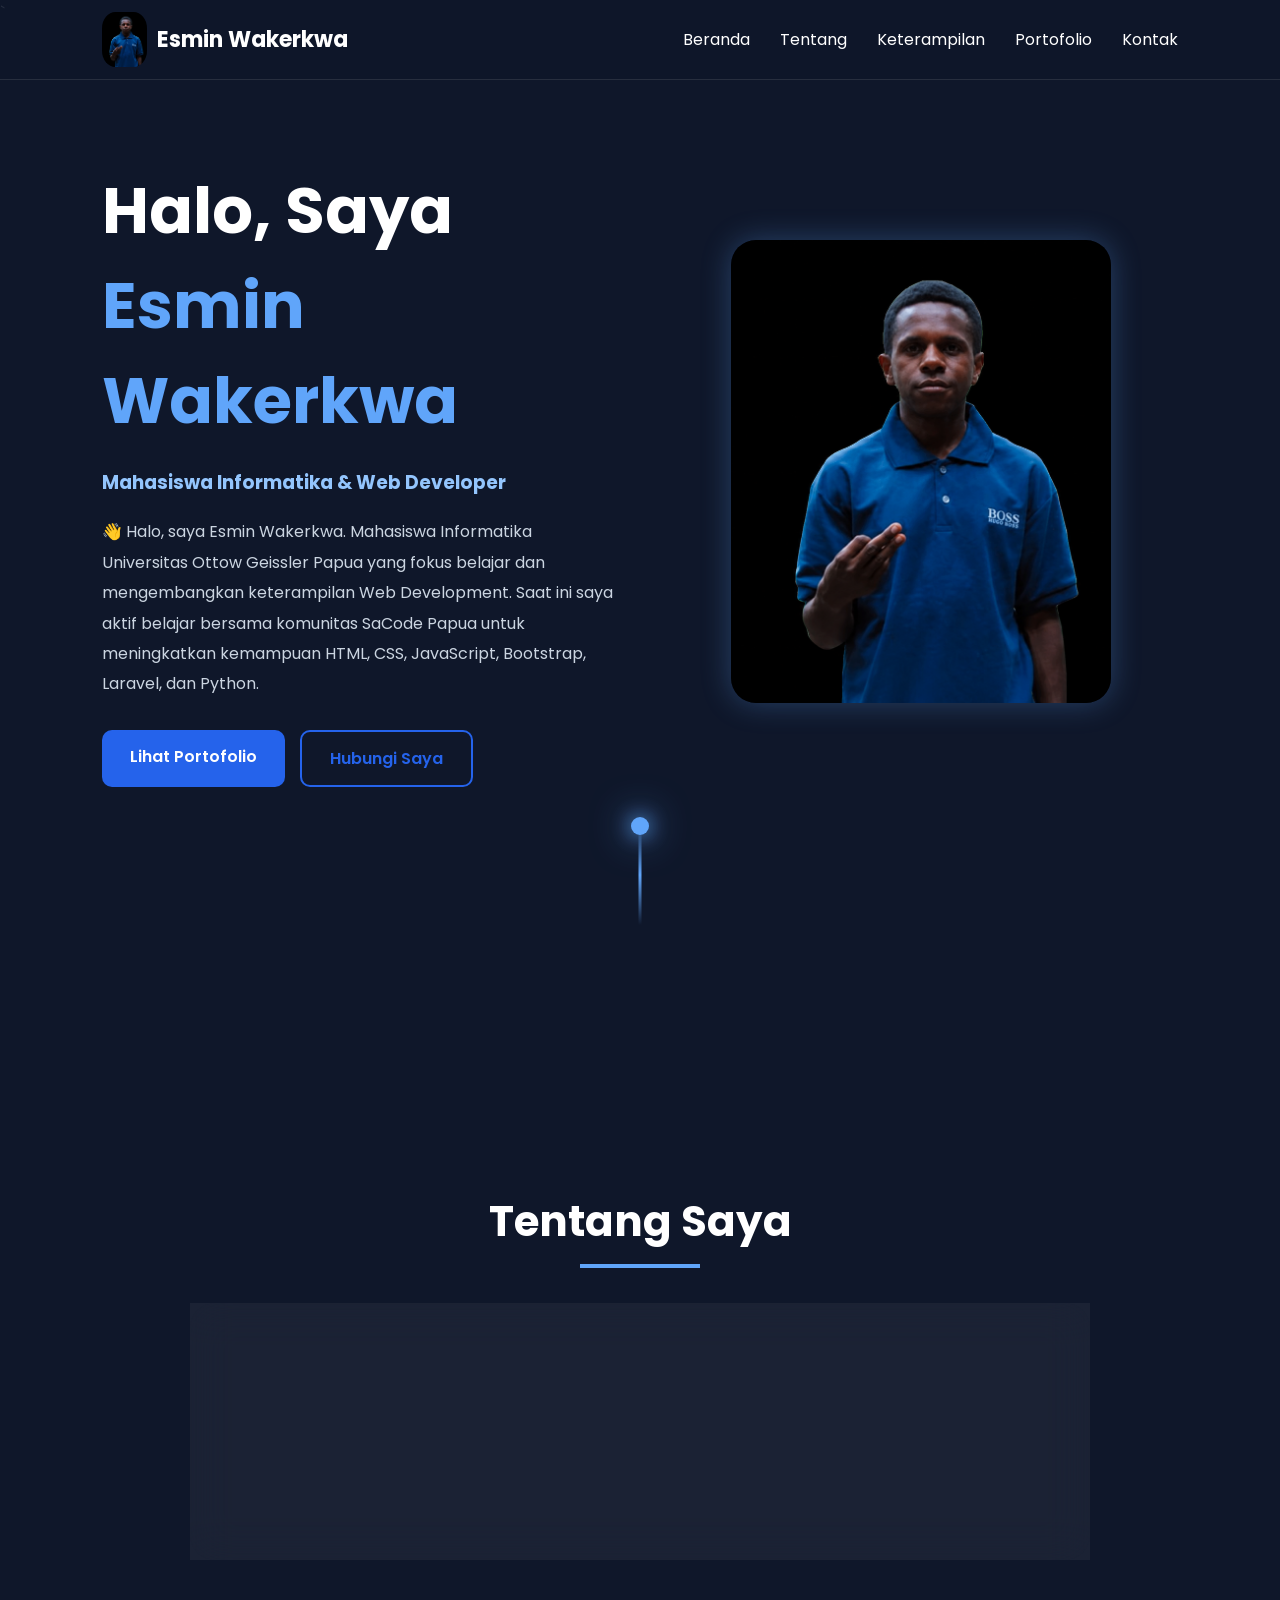
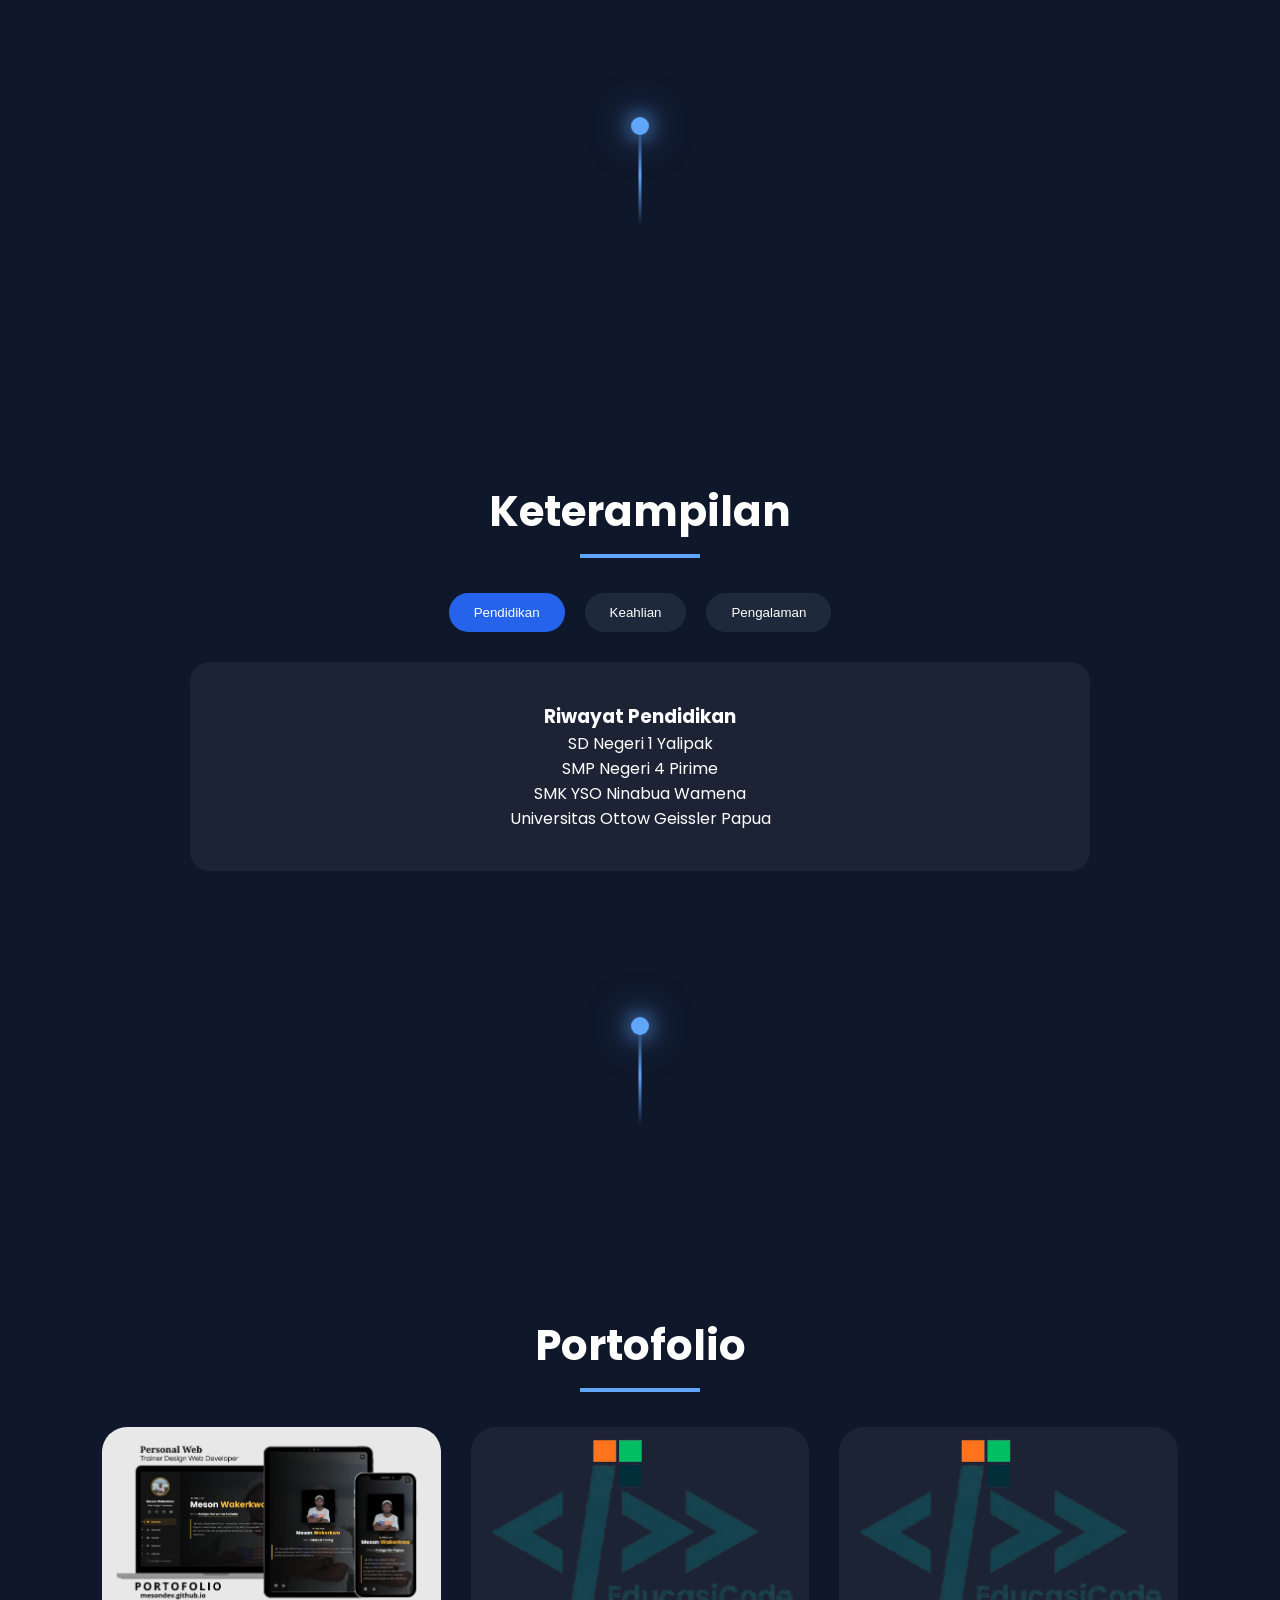
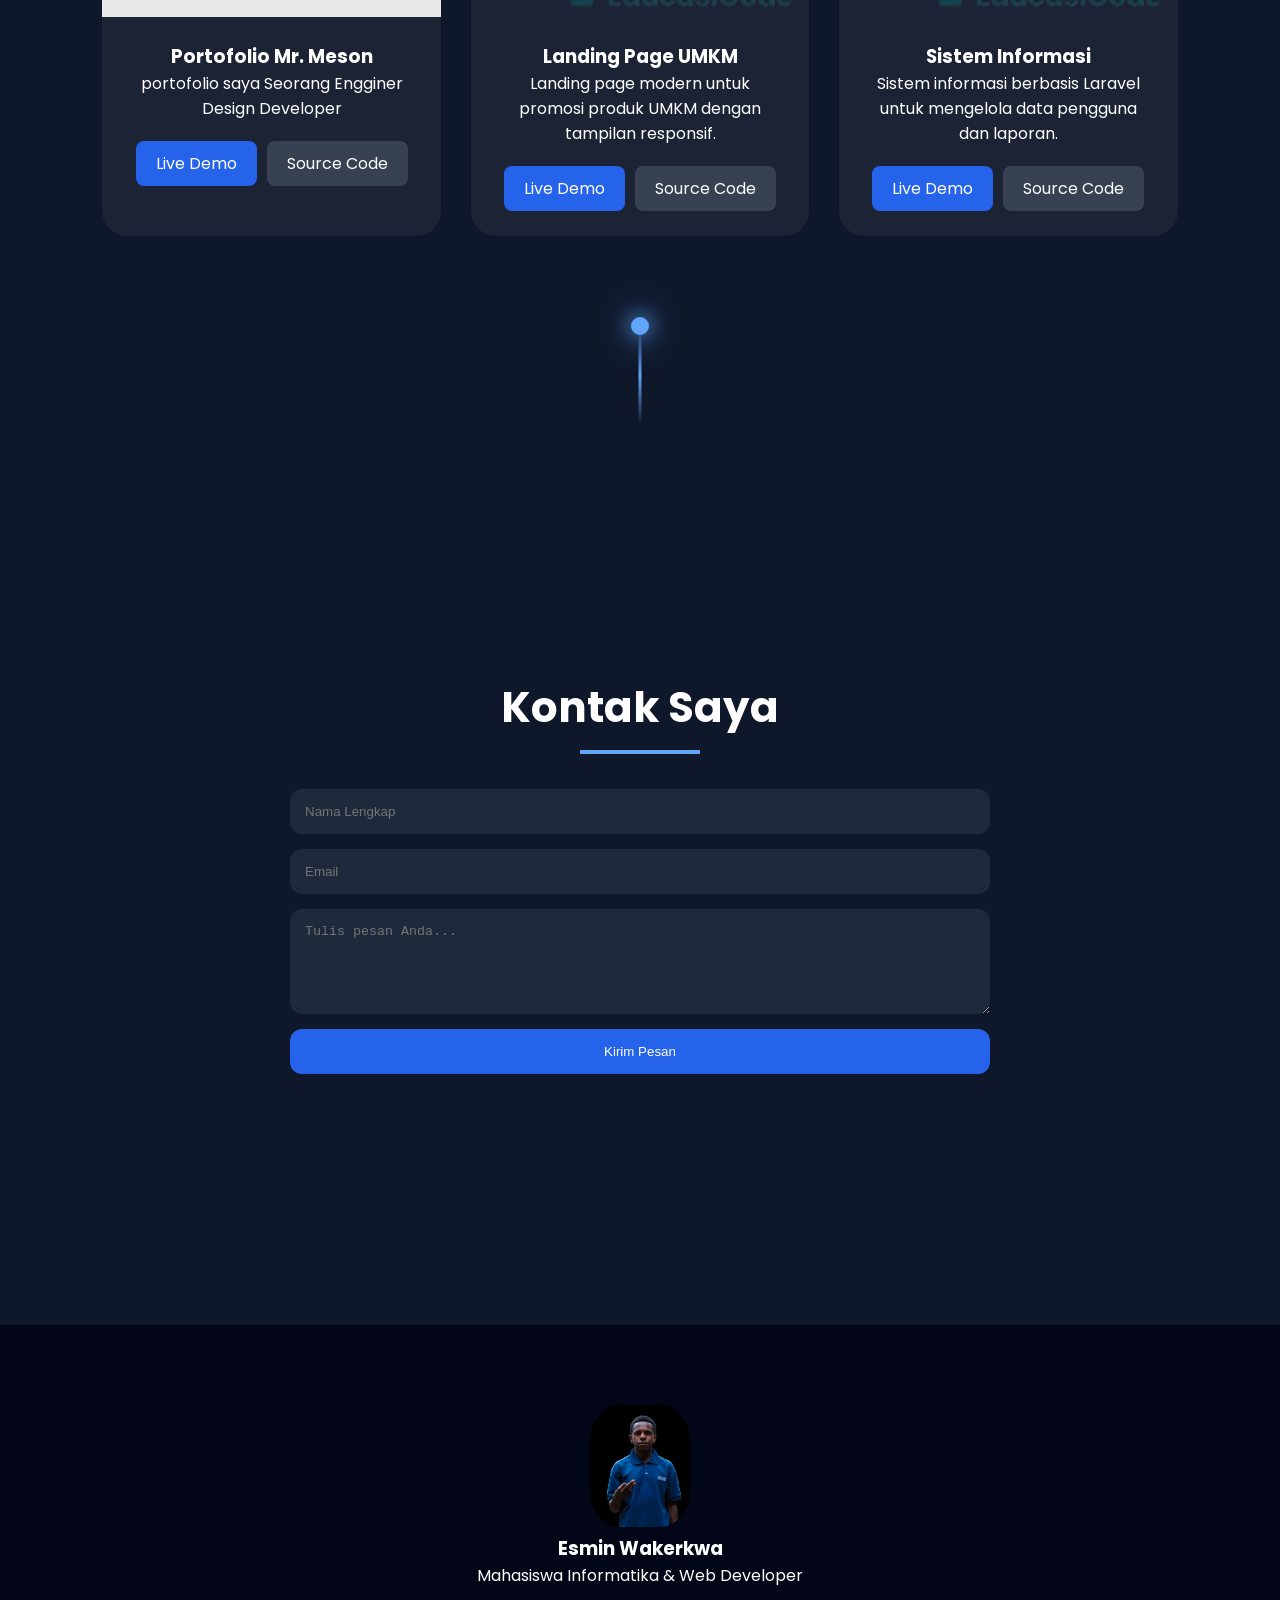
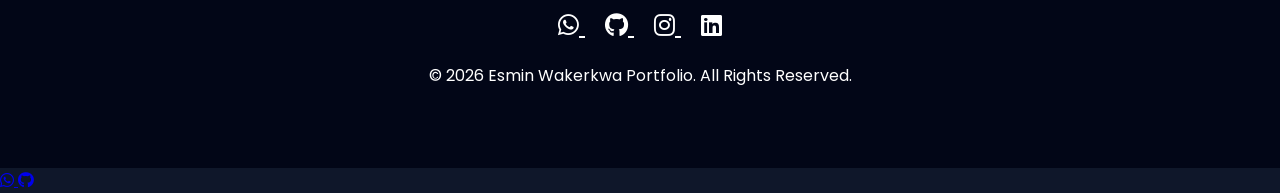
<file: index.html>
<!DOCTYPE html>
<html lang="id">
<head>
<meta charset="UTF-8">
<meta name="viewport" content="width=device-width, initial-scale=1.0">

<title>Esmin Wakerkwa | Portfolio</title>
`
<link rel="preconnect" href="https://fonts.googleapis.com">
<link href="https://fonts.googleapis.com/css2?family=Poppins:wght@300;400;500;600;700&display=swap" rel="stylesheet">

<link rel="stylesheet"
href="https://cdnjs.cloudflare.com/ajax/libs/font-awesome/6.5.1/css/all.min.css">

<link rel="stylesheet" href="./static/css/style.css">
</head>

<body>

<!-- ================= NAVBAR ================= -->
<nav>
    <div class="logo">
        <img src="./static/image/esmin.png" alt="Logo" class="esmin-logo">
        <span>Esmin Wakerkwa</span>
    </div>

    <button class="menu-btn" aria-label="Toggle menu">
        <i class="fas fa-bars"></i>
    </button>

    <ul class="nav-menu">
        <li><a href="#beranda">Beranda</a></li>
        <li><a href="#tentang">Tentang</a></li>
        <li><a href="#keterampilan">Keterampilan</a></li>
        <li><a href="#portofolio">Portofolio</a></li>
        <li><a href="#kontak">Kontak</a></li>
    </ul>
</nav>

<!-- ================= HERO ================= -->
<section id="beranda" class="hero">

    <div class="hero-content">

        <div class="hero-text">

            <h1>
                Halo, Saya <br>
                <span>Esmin Wakerkwa</span>
            </h1>

            <h3>Mahasiswa Informatika & Web Developer</h3>

            <p>
                👋 Halo, saya Esmin Wakerkwa. Mahasiswa Informatika
                Universitas Ottow Geissler Papua yang fokus belajar
                dan mengembangkan keterampilan Web Development.

                Saat ini saya aktif belajar bersama komunitas
                SaCode Papua untuk meningkatkan kemampuan
                HTML, CSS, JavaScript, Bootstrap, Laravel,
                dan Python.
            </p>

            <div class="hero-btn">
                <a href="#portofolio" class="btn">
                    Lihat Portofolio
                </a>

                <a href="#kontak" class="btn-outline">
                    Hubungi Saya
                </a>
            </div>

        </div>

        <div class="hero-image">
            <img src="./static/image/esmin.png" alt="Esmin Wakerkwa" class="esmin-logo">
        </div>

    </div>

</section>

<!-- ================= TENTANG ================= -->
<section id="tentang">

    <h2 class="title">Tentang Saya</h2>

    <div class="about">

        <h3>Saya Belajar Coding di Komunitas SaCode Papua</h3>

        <p>
            Sejak tahun 2024 saya aktif mempelajari dunia pemrograman,
            khususnya Web Development.

            Saya memiliki minat dalam pengembangan website modern
            menggunakan HTML, CSS, JavaScript, Bootstrap,
            Laravel, dan Python.

            Komunitas SaCode Papua menjadi tempat saya belajar,
            bertumbuh, dan berkolaborasi bersama programmer muda Papua.
        </p>

    </div>

</section>

<!-- ================= KETERAMPILAN ================= -->
<section id="keterampilan">

    <h2 class="title">Keterampilan</h2>

    <div class="tab-menu">

        <button class="tab-btn active"
            onclick="showTab('pendidikan',this)">
            Pendidikan
        </button>

        <button class="tab-btn"
            onclick="showTab('keahlian',this)">
            Keahlian
        </button>

        <button class="tab-btn"
            onclick="showTab('pengalaman',this)">
            Pengalaman
        </button>

    </div>

    <div class="tab-container">

        <!-- Pendidikan -->
        <div id="pendidikan" class="tab-content active">

            <h3>Riwayat Pendidikan</h3>

            <p>SD Negeri 1 Yalipak</p>
            <p>SMP Negeri 4 Pirime</p>
            <p>SMK YSO Ninabua Wamena</p>
            <p>Universitas Ottow Geissler Papua</p>

        </div>

        <!-- Keahlian -->
        <div id="keahlian" class="tab-content">

            <h4>HTML 90%</h4>
            <div class="progress">
                <div class="bar html"></div>
            </div>

            <h4>CSS 90%</h4>
            <div class="progress">
                <div class="bar css"></div>
            </div>

            <h4>JavaScript 65%</h4>
            <div class="progress">
                <div class="bar js"></div>
            </div>

            <h4>Bootstrap 85%</h4>
            <div class="progress">
                <div class="bar bootstrap"></div>
            </div>

            <h4>Laravel 90%</h4>
            <div class="progress">
                <div class="bar laravel"></div>
            </div>

            <h4>Python 30%</h4>
            <div class="progress">
                <div class="bar python"></div>
            </div>

        </div>

        <!-- Pengalaman -->
        <div id="pengalaman" class="tab-content">

            <ul>
                <li>Membangun Website Sekolah</li>
                <li>Membuat Landing Page UMKM</li>
                <li>Membuat Sistem Informasi Berbasis Laravel</li>
                <li>Belajar Web Development Secara Mandiri</li>
            </ul>

        </div>

    </div>

</section>

<!-- ================= PORTOFOLIO ================= -->
<section id="portofolio">

    <h2 class="title">Portofolio</h2>

    <div class="portfolio-grid">

        <!-- Project 1 -->
        <div class="card">

            <img src="./static/image/porfolio.jpeg"
                alt="Portofolio Mr. Meson">

            <div class="card-body">

                <h3>Portofolio Mr. Meson</h3>

                <p>
                    portofolio  saya Seorang Engginer Design Developer 
                    <!-- ingin Membagikan Pengalaman dan Keterampilan yang saya miliki  -->
                    <!-- dalam dunia Web Development, dengan harapan dapat memberikan inspirasi dan informasi bagi mereka yang tertarik untuk belajar coding. -->
                </p>

                <div class="project-links">

                    <a href="https://mesondev.github.io/messondev.github.io/"
                        target="_blank"
                        class="demo-btn">
                        Live Demo
                    </a>

                    <a href="https://github.com/mesondev"
                        target="_blank"
                        class="code-btn">
                        Source Code
                    </a>

                </div>

            </div>

        </div>

        <!-- Project 2 -->
        <div class="card">

            <img src="./static/image/edukasicode.png"
                alt="Landing Page">

            <div class="card-body">

                <h3>Landing Page UMKM</h3>

                <p>
                    Landing page modern untuk promosi
                    produk UMKM dengan tampilan responsif.
                </p>

                <div class="project-links">

                    <a href="#"
                        target="_blank"
                        class="demo-btn">
                        Live Demo
                    </a>

                    <a href="#"
                        target="_blank"
                        class="code-btn">
                        Source Code
                    </a>

                </div>

            </div>

        </div>

        <!-- Project 3 -->
        <div class="card">

            <img src="./static/image/edukasicode.png"
                alt="Sistem Informasi">

            <div class="card-body">

                <h3>Sistem Informasi</h3>

                <p>
                    Sistem informasi berbasis Laravel
                    untuk mengelola data pengguna
                    dan laporan.
                </p>

                <div class="project-links">

                    <a href="#"
                        target="_blank"
                        class="demo-btn">
                        Live Demo
                    </a>

                    <a href="#"
                        target="_blank"
                        class="code-btn">
                        Source Code
                    </a>

                </div>

            </div>

        </div>

    </div>

</section>

<!-- ================= KONTAK ================= -->
<section id="kontak">

    <h2 class="title">Kontak Saya</h2>

    <form class="contact-form">

        <input type="text"
            placeholder="Nama Lengkap"
            required>

        <input type="email"
            placeholder="Email"
            required>

        <textarea rows="5"
            placeholder="Tulis pesan Anda..."
            required></textarea>

        <button type="submit">
            Kirim Pesan
        </button>

    </form>

</section>

<!-- ================= FOOTER ================= -->
<footer>

    <div class="footer-logo">
        <img src="./static/image/esmin.png" class="esmin-logo">
    </div>

    <h3>Esmin Wakerkwa</h3>

    <p>
        Mahasiswa Informatika & Web Developer
    </p>

    <div class="footer-social">

        <a href="https://wa.me/628134893823">
            <i class="fab fa-whatsapp"></i>
        </a>

        <a href="https://github.com/mesondev">
            <i class="fab fa-github"></i>
        </a>

        <a href="https://www.instagram.com/mel161899?igsh=NWk4MHZ1YnoyMzBu">
            <i class="fab fa-instagram"></i>
        </a>

        <a href="https://www.linkedin.com/in/meson-wakerkwa-a005b4243?">
            <i class="fab fa-linkedin"></i>
        </a>

    </div>

    <p>
        © 2026 Esmin Wakerkwa Portfolio.
        All Rights Reserved.
    </p>

</footer>

<!-- Floating Button -->
<div class="floating">

    <a href="#" class="wa">
        <i class="fab fa-whatsapp"></i>
    </a>

    <a href="#" class="git">
        <i class="fab fa-github"></i>
    </a>

</div>

<script src="./static/js/javascript.js"></script>

</body>
</html>
</file>
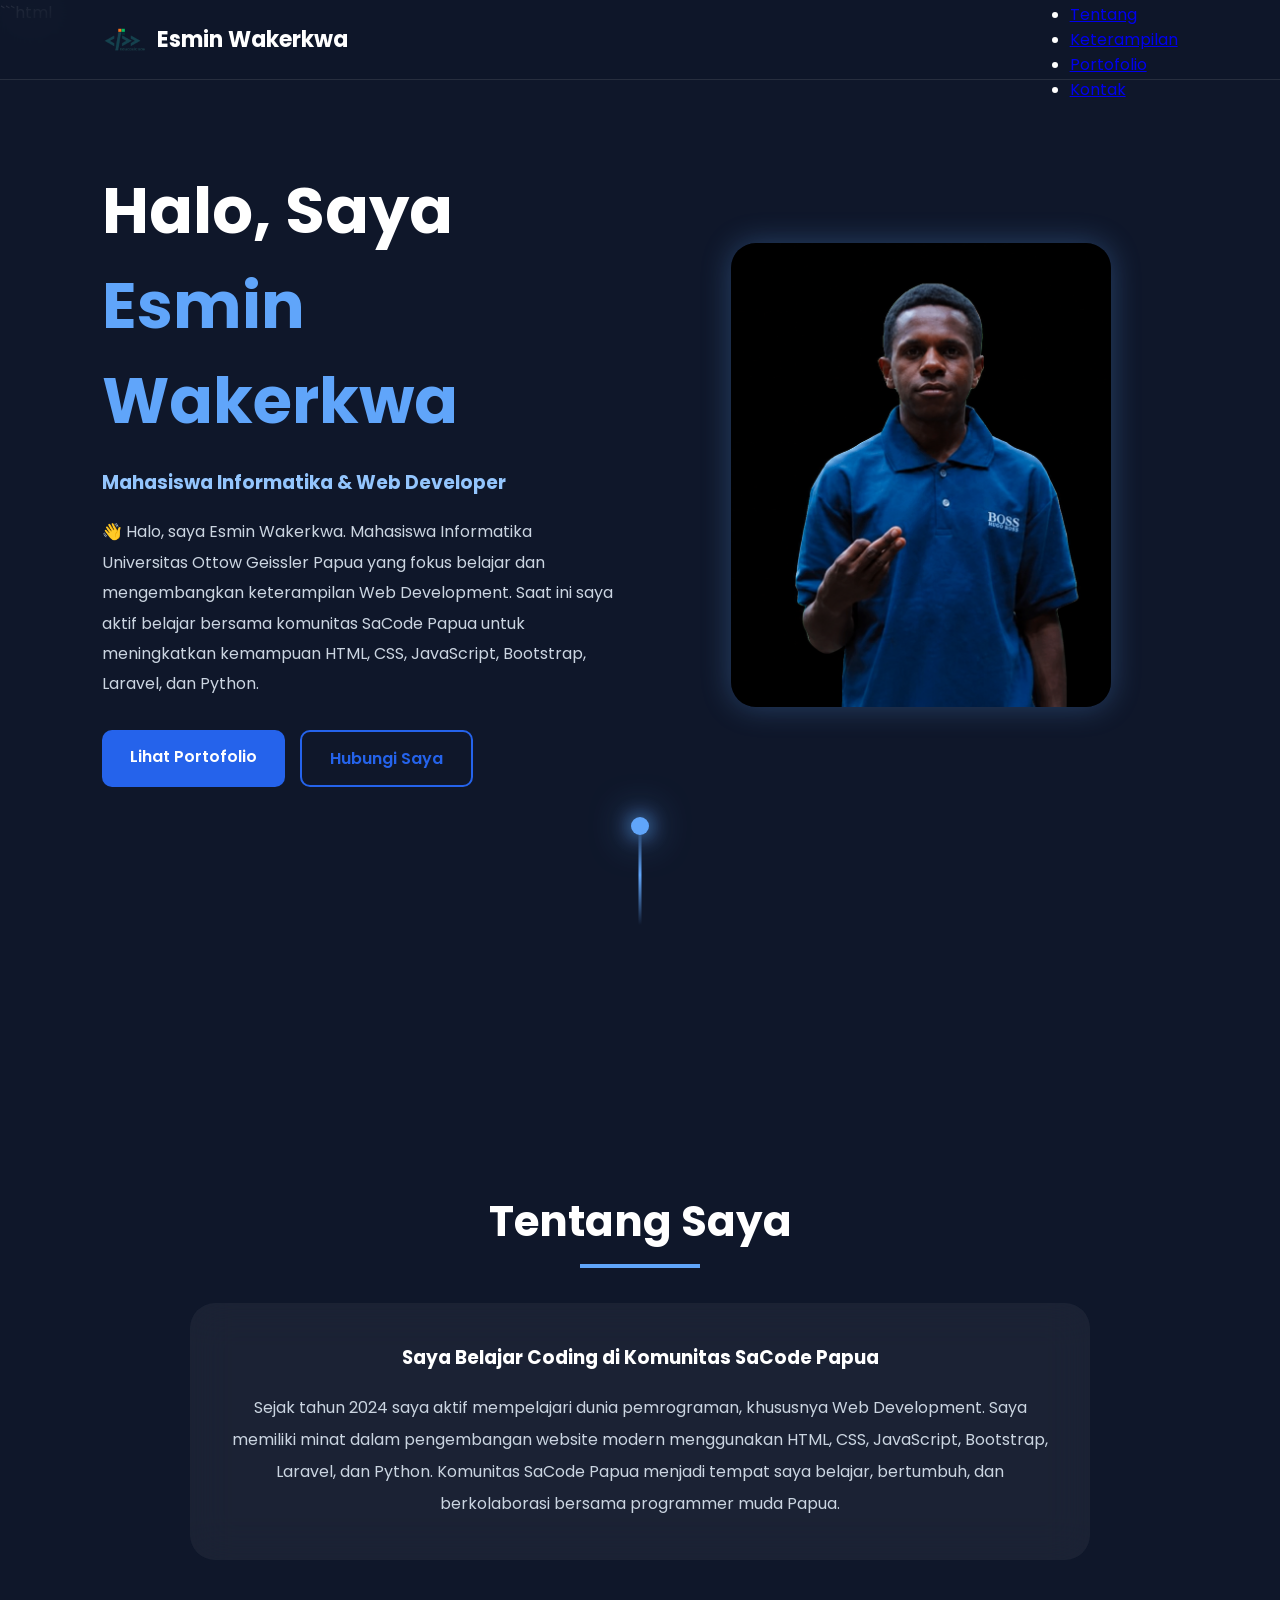
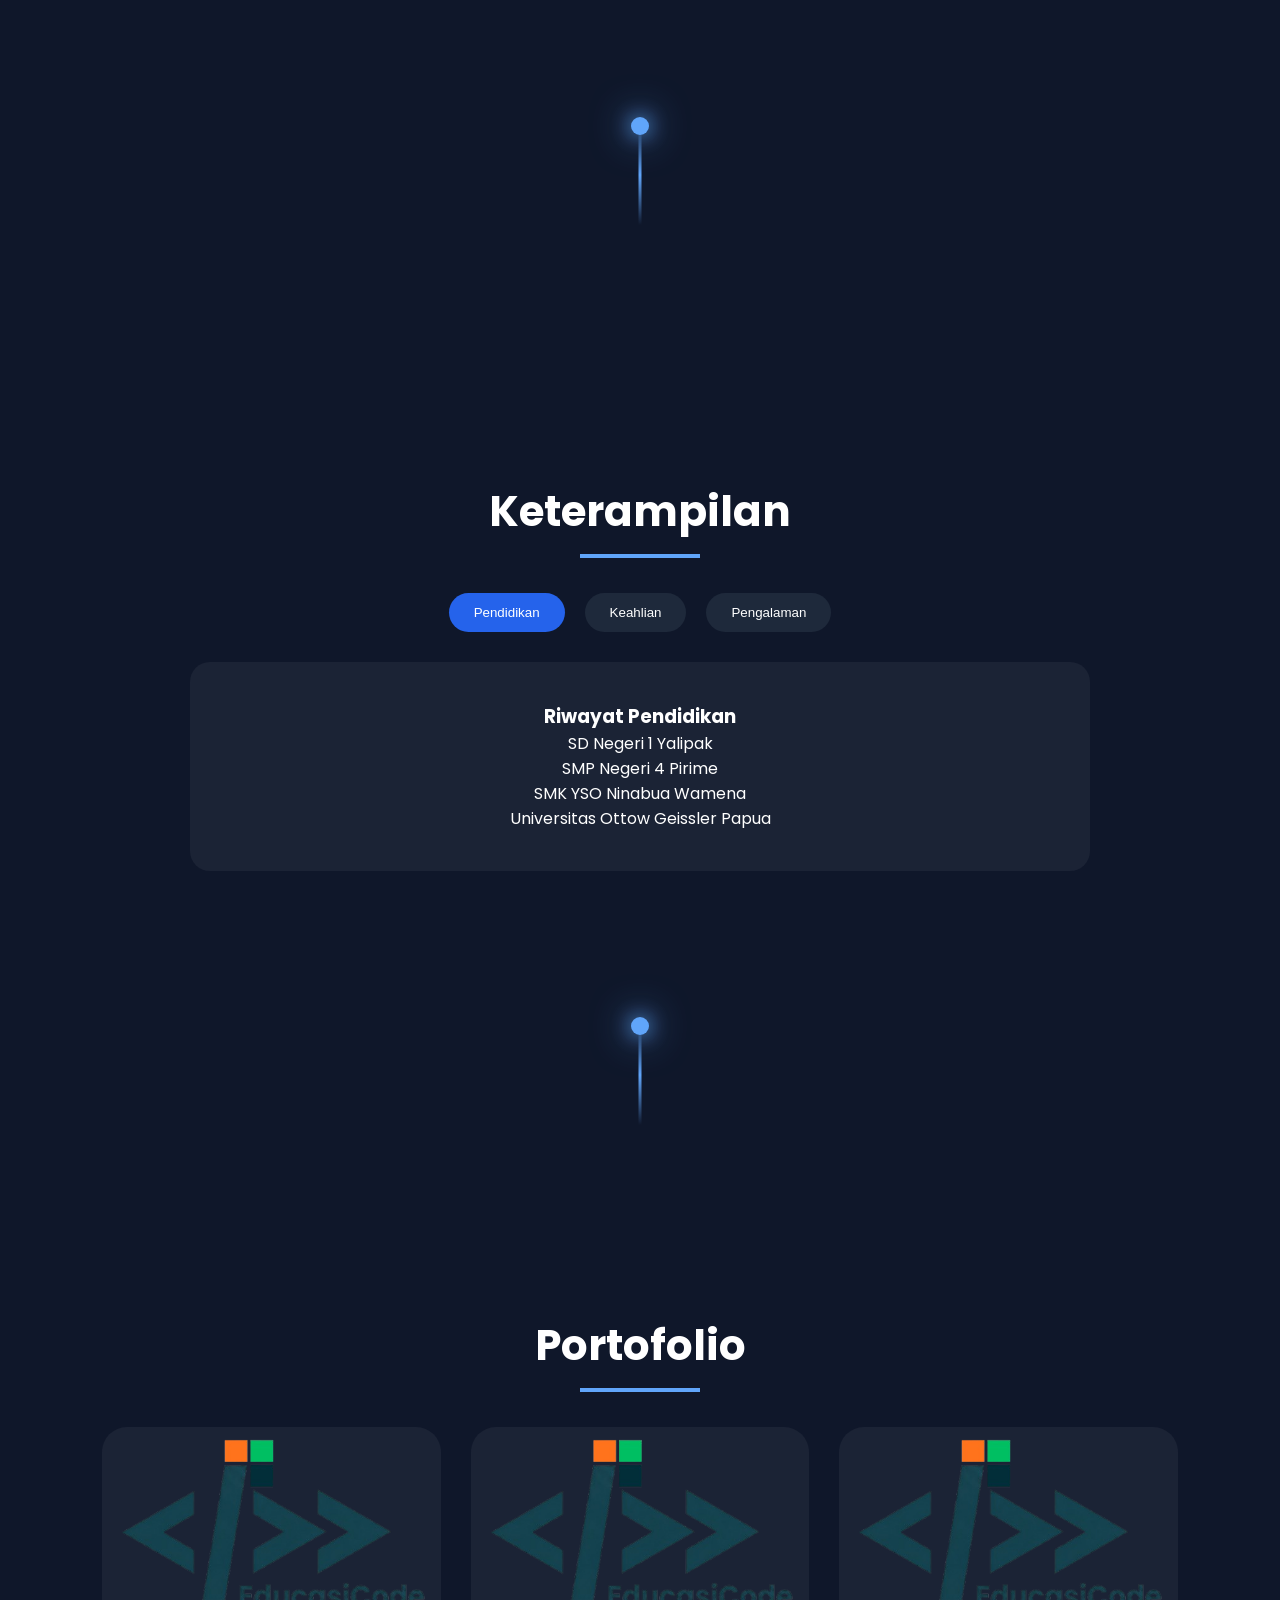
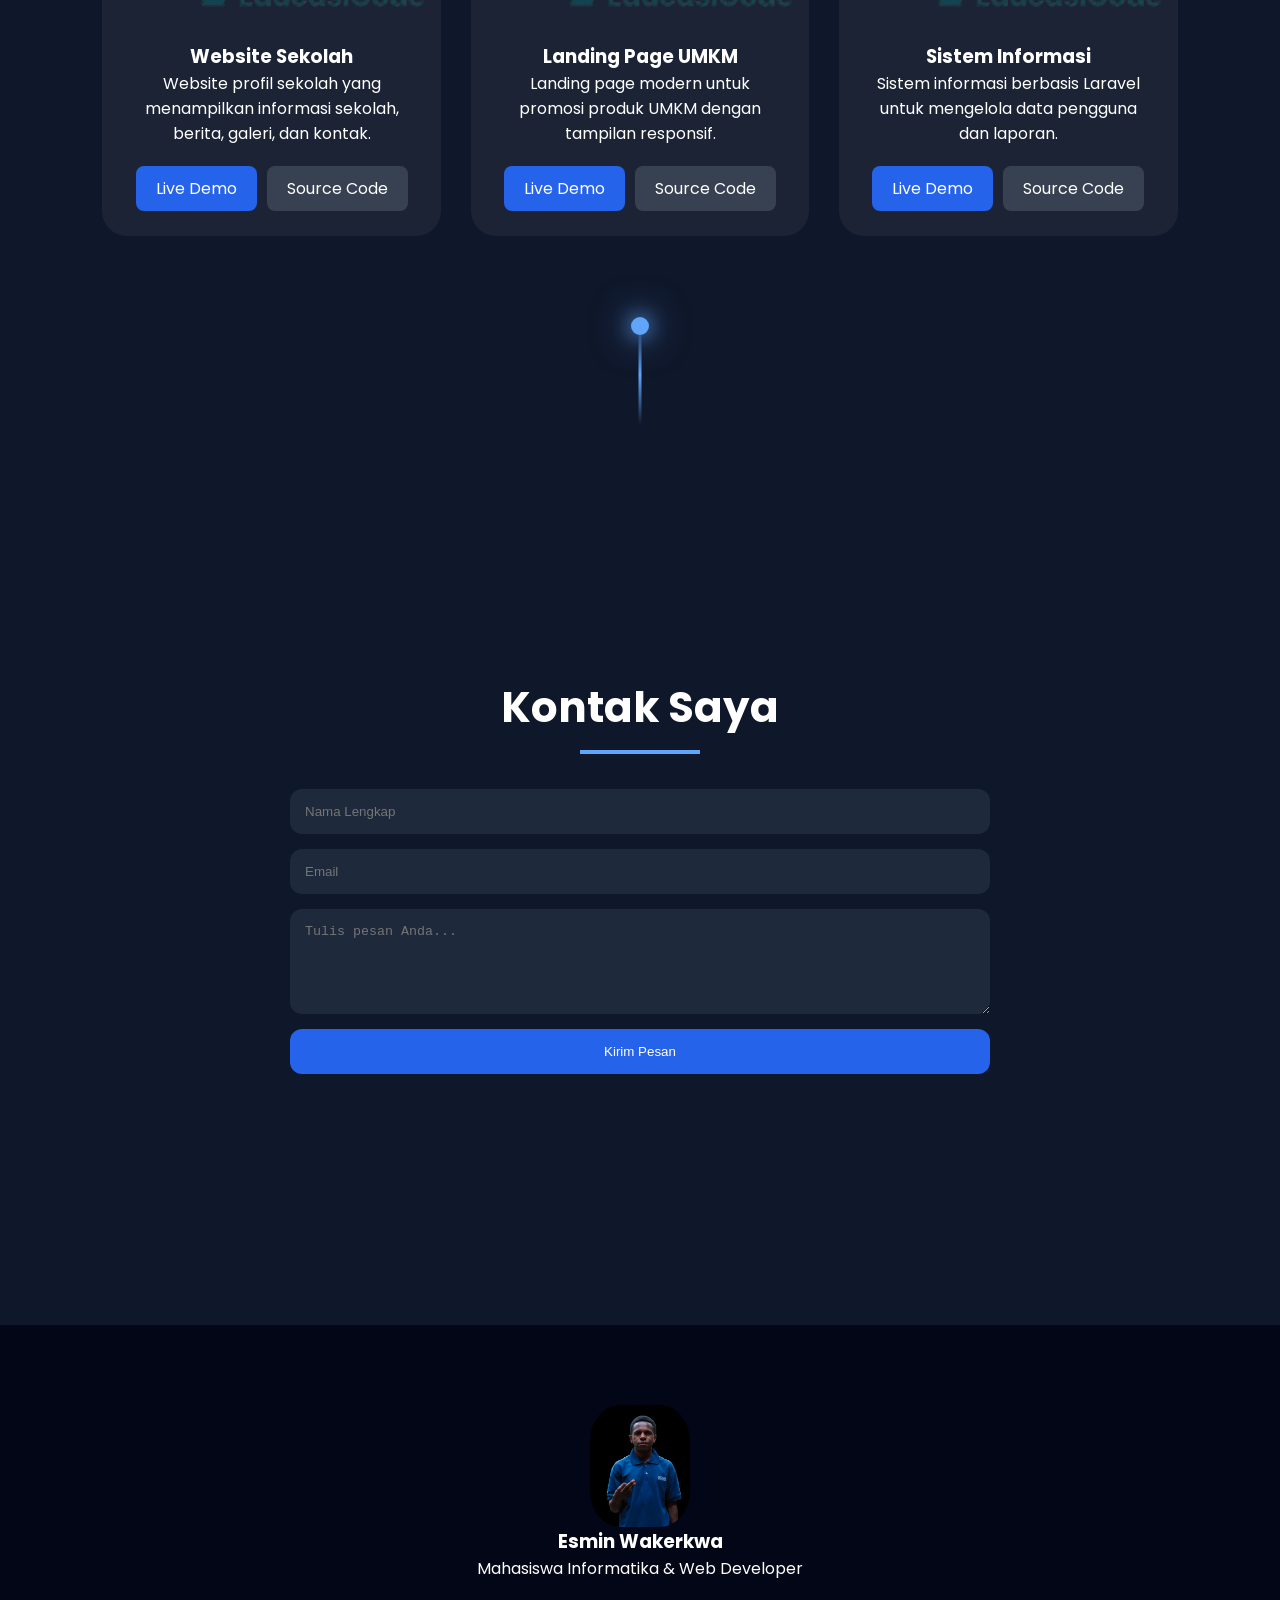
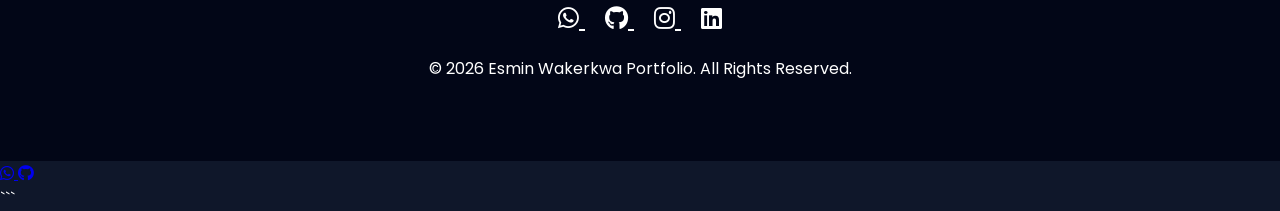
<file: templates/index.html>
```html
<!DOCTYPE html>
<html lang="id">
<head>
<meta charset="UTF-8">
<meta name="viewport" content="width=device-width, initial-scale=1.0">

<title>Esmin Wakerkwa | Portfolio</title>

<link rel="preconnect" href="https://fonts.googleapis.com">
<link href="https://fonts.googleapis.com/css2?family=Poppins:wght@300;400;500;600;700&display=swap" rel="stylesheet">

<link rel="stylesheet"
href="https://cdnjs.cloudflare.com/ajax/libs/font-awesome/6.5.1/css/all.min.css">

<link rel="stylesheet" href="../static/css/style.css">
</head>

<body>

<!-- ================= NAVBAR ================= -->
<nav>
    <div class="logo">
        <img src="../static/image/edukasicode.png" alt="Logo">
        <span>Esmin Wakerkwa</span>
    </div>

    <ul>
        <li><a href="#beranda">Beranda</a></li>
        <li><a href="#tentang">Tentang</a></li>
        <li><a href="#keterampilan">Keterampilan</a></li>
        <li><a href="#portofolio">Portofolio</a></li>
        <li><a href="#kontak">Kontak</a></li>
    </ul>
</nav>

<!-- ================= HERO ================= -->
<section id="beranda" class="hero">

    <div class="hero-content">

        <div class="hero-text">

            <h1>
                Halo, Saya <br>
                <span>Esmin Wakerkwa</span>
            </h1>

            <h3>Mahasiswa Informatika & Web Developer</h3>

            <p>
                👋 Halo, saya Esmin Wakerkwa. Mahasiswa Informatika
                Universitas Ottow Geissler Papua yang fokus belajar
                dan mengembangkan keterampilan Web Development.

                Saat ini saya aktif belajar bersama komunitas
                SaCode Papua untuk meningkatkan kemampuan
                HTML, CSS, JavaScript, Bootstrap, Laravel,
                dan Python.
            </p>

            <div class="hero-btn">
                <a href="#portofolio" class="btn">
                    Lihat Portofolio
                </a>

                <a href="#kontak" class="btn-outline">
                    Hubungi Saya
                </a>
            </div>

        </div>

        <div class="hero-image">
            <img src="../static/image/esmin.png" alt="Esmin Wakerkwa">
        </div>

    </div>

</section>

<!-- ================= TENTANG ================= -->
<section id="tentang">

    <h2 class="title">Tentang Saya</h2>

    <div class="about">

        <h3>Saya Belajar Coding di Komunitas SaCode Papua</h3>

        <p>
            Sejak tahun 2024 saya aktif mempelajari dunia pemrograman,
            khususnya Web Development.

            Saya memiliki minat dalam pengembangan website modern
            menggunakan HTML, CSS, JavaScript, Bootstrap,
            Laravel, dan Python.

            Komunitas SaCode Papua menjadi tempat saya belajar,
            bertumbuh, dan berkolaborasi bersama programmer muda Papua.
        </p>

    </div>

</section>

<!-- ================= KETERAMPILAN ================= -->
<section id="keterampilan">

    <h2 class="title">Keterampilan</h2>

    <div class="tab-menu">

        <button class="tab-btn active"
            onclick="showTab('pendidikan',this)">
            Pendidikan
        </button>

        <button class="tab-btn"
            onclick="showTab('keahlian',this)">
            Keahlian
        </button>

        <button class="tab-btn"
            onclick="showTab('pengalaman',this)">
            Pengalaman
        </button>

    </div>

    <div class="tab-container">

        <!-- Pendidikan -->
        <div id="pendidikan" class="tab-content active">

            <h3>Riwayat Pendidikan</h3>

            <p>SD Negeri 1 Yalipak</p>
            <p>SMP Negeri 4 Pirime</p>
            <p>SMK YSO Ninabua Wamena</p>
            <p>Universitas Ottow Geissler Papua</p>

        </div>

        <!-- Keahlian -->
        <div id="keahlian" class="tab-content">

            <h4>HTML 90%</h4>
            <div class="progress">
                <div class="bar html"></div>
            </div>

            <h4>CSS 90%</h4>
            <div class="progress">
                <div class="bar css"></div>
            </div>

            <h4>JavaScript 65%</h4>
            <div class="progress">
                <div class="bar js"></div>
            </div>

            <h4>Bootstrap 85%</h4>
            <div class="progress">
                <div class="bar bootstrap"></div>
            </div>

            <h4>Laravel 90%</h4>
            <div class="progress">
                <div class="bar laravel"></div>
            </div>

            <h4>Python 30%</h4>
            <div class="progress">
                <div class="bar python"></div>
            </div>

        </div>

        <!-- Pengalaman -->
        <div id="pengalaman" class="tab-content">

            <ul>
                <li>Membangun Website Sekolah</li>
                <li>Membuat Landing Page UMKM</li>
                <li>Membuat Sistem Informasi Berbasis Laravel</li>
                <li>Belajar Web Development Secara Mandiri</li>
            </ul>

        </div>

    </div>

</section>

<!-- ================= PORTOFOLIO ================= -->
<section id="portofolio">

    <h2 class="title">Portofolio</h2>

    <div class="portfolio-grid">

        <!-- Project 1 -->
        <div class="card">

            <img src="../static/image/edukasicode.png"
                alt="Website Sekolah">

            <div class="card-body">

                <h3>Website Sekolah</h3>

                <p>
                    Website profil sekolah yang menampilkan
                    informasi sekolah, berita, galeri,
                    dan kontak.
                </p>

                <div class="project-links">

                    <a href="#"
                        target="_blank"
                        class="demo-btn">
                        Live Demo
                    </a>

                    <a href="#"
                        target="_blank"
                        class="code-btn">
                        Source Code
                    </a>

                </div>

            </div>

        </div>

        <!-- Project 2 -->
        <div class="card">

            <img src="../static/image/edukasicode.png"
                alt="Landing Page">

            <div class="card-body">

                <h3>Landing Page UMKM</h3>

                <p>
                    Landing page modern untuk promosi
                    produk UMKM dengan tampilan responsif.
                </p>

                <div class="project-links">

                    <a href="#"
                        target="_blank"
                        class="demo-btn">
                        Live Demo
                    </a>

                    <a href="#"
                        target="_blank"
                        class="code-btn">
                        Source Code
                    </a>

                </div>

            </div>

        </div>

        <!-- Project 3 -->
        <div class="card">

            <img src="../static/image/edukasicode.png"
                alt="Sistem Informasi">

            <div class="card-body">

                <h3>Sistem Informasi</h3>

                <p>
                    Sistem informasi berbasis Laravel
                    untuk mengelola data pengguna
                    dan laporan.
                </p>

                <div class="project-links">

                    <a href="#"
                        target="_blank"
                        class="demo-btn">
                        Live Demo
                    </a>

                    <a href="#"
                        target="_blank"
                        class="code-btn">
                        Source Code
                    </a>

                </div>

            </div>

        </div>

    </div>

</section>

<!-- ================= KONTAK ================= -->
<section id="kontak">

    <h2 class="title">Kontak Saya</h2>

    <form class="contact-form">

        <input type="text"
            placeholder="Nama Lengkap"
            required>

        <input type="email"
            placeholder="Email"
            required>

        <textarea rows="5"
            placeholder="Tulis pesan Anda..."
            required></textarea>

        <button type="submit">
            Kirim Pesan
        </button>

    </form>

</section>

<!-- ================= FOOTER ================= -->
<footer>

    <div class="footer-logo">
        <img src="../static/image/esmin.png" class="esmin-logo">
    </div>

    <h3>Esmin Wakerkwa</h3>

    <p>
        Mahasiswa Informatika & Web Developer
    </p>

    <div class="footer-social">

        <a href="#">
            <i class="fab fa-whatsapp"></i>
        </a>

        <a href="#">
            <i class="fab fa-github"></i>
        </a>

        <a href="#">
            <i class="fab fa-instagram"></i>
        </a>

        <a href="#">
            <i class="fab fa-linkedin"></i>
        </a>

    </div>

    <p>
        © 2026 Esmin Wakerkwa Portfolio.
        All Rights Reserved.
    </p>

</footer>

<!-- Floating Button -->
<div class="floating">

    <a href="#" class="wa">
        <i class="fab fa-whatsapp"></i>
    </a>

    <a href="#" class="git">
        <i class="fab fa-github"></i>
    </a>

</div>

<script src="../static/js/javascript.js"></script>

</body>
</html>
```
</file>
<file: static/css/style.css>
*{
    margin:0;
    padding:0;
    box-sizing:border-box;
}

.esmin-logo{
    width:100px;
    height:auto;
    border-radius:30%;
}

.hero-photo{
    width:100%;
    max-width:380px;
    height:auto;
    object-fit:cover;
    display:block;
}

html{
    scroll-behavior:smooth;
}

body{
    font-family:'Poppins',sans-serif;
    background:#0f172a;
    color:#fff;
    overflow-x:hidden;
}

/* =========================
   NAVBAR
========================= */

nav{
    position:fixed;
    top:0;
    width:100%;
    height:80px;
    padding:0 8%;
    display:flex;
    justify-content:space-between;
    align-items:center;
    z-index:999;

    backdrop-filter:blur(20px);
    background:rgba(15,23,42,.85);
    border-bottom:1px solid rgba(255,255,255,.1);
}

.logo{
    display:flex;
    align-items:center;
    gap:10px;
}

.logo img{
    width:45px;
}

.logo span{
    font-size:22px;
    font-weight:700;
}

.menu-btn{
    display:none;
    background:none;
    border:none;
    color:white;
    font-size:20px;
    cursor:pointer;
}

.nav-menu{
    display:flex;
    gap:30px;
    list-style:none;
}

.nav-menu a{
    text-decoration:none;
    color:white;
    transition:.3s;
}

.nav-menu a:hover{
    color:#60a5fa;
}

/* =========================
   FULL SECTION
========================= */

section{
    min-height:100vh;

    display:flex;
    flex-direction:column;

    justify-content:center;
    align-items:center;

    text-align:center;

    padding:120px 8%;

    position:relative;
}

/* =========================
   GARIS ANTAR SECTION
========================= */

section:not(:last-of-type)::after{
    content:"";

    position:absolute;

    bottom:0;
    left:50%;

    transform:translateX(-50%);

    width:3px;
    height:100px;

    background:linear-gradient(
        transparent,
        #60a5fa,
        transparent
    );
}

section:not(:last-of-type)::before{
    content:"";

    position:absolute;

    bottom:90px;
    left:50%;

    transform:translateX(-50%);

    width:18px;
    height:18px;

    border-radius:50%;

    background:#60a5fa;

    box-shadow:
    0 0 20px #60a5fa,
    0 0 40px #60a5fa;
}

/* =========================
   TITLE
========================= */

.title{
    font-size:42px;
    margin-bottom:50px;
    position:relative;
}

.title::after{
    content:"";
    width:120px;
    height:4px;

    background:#60a5fa;

    position:absolute;
    left:50%;
    bottom:-15px;

    transform:translateX(-50%);
}

/* =========================
   HERO
========================= */

.hero-content{
    width:100%;
    max-width:1200px;

    display:grid;
    grid-template-columns:1fr 1fr;
    align-items:center;
    gap:50px;
}

.hero-text{
    text-align:left;
}

.hero-text h1{
    font-size:4rem;
    margin-bottom:20px;
}

.hero-text span{
    color:#60a5fa;
}

.hero-text h3{
    color:#93c5fd;
    margin-bottom:20px;
}

.hero-text p{
    color:#cbd5e1;
    line-height:1.9;
}

.hero-image img{
    width:380px;
    max-width:100%;
    border-radius:25px;

    box-shadow:
    0 0 30px rgba(96,165,250,.3);
}

/* =========================
   BUTTON
========================= */

.hero-btn{
    margin-top:30px;
    display:flex;
    gap:15px;
}

.btn,
.btn-outline{
    padding:14px 28px;
    border-radius:10px;
    text-decoration:none;
    font-weight:600;
}

.btn{
    background:#2563eb;
    color:white;
}

.btn-outline{
    border:2px solid #2563eb;
    color:#2563eb;
}

/* =========================
   ABOUT
========================= */

.about{
    max-width:900px;

    padding:40px;

    background:rgba(255,255,255,.05);

    border-radius:25px;

    backdrop-filter:blur(20px);
}

.about p{
    margin-top:20px;
    line-height:2;
    color:#cbd5e1;
}

/* =========================
   TABS
========================= */

.tab-menu{
    display:flex;
    gap:20px;
    margin-bottom:30px;
    flex-wrap:wrap;
    justify-content:center;
}

.tab-btn{
    border:none;
    padding:12px 25px;
    border-radius:50px;
    cursor:pointer;
    background:#1e293b;
    color:white;
}

.tab-btn.active{
    background:#2563eb;
}

.tab-container{
    width:100%;
    max-width:900px;

    padding:40px;

    border-radius:20px;

    background:rgba(255,255,255,.05);
}

.tab-content{
    display:none;
}

.tab-content.active{
    display:block;
}

/* =========================
   PROGRESS
========================= */

.progress{
    width:100%;
    height:10px;
    background:#334155;
    border-radius:50px;
    margin-bottom:20px;
}

.bar{
    height:100%;
    border-radius:50px;
}

.html{width:90%;background:#ef4444;}
.css{width:90%;background:#3b82f6;}
.js{width:65%;background:#facc15;}
.bootstrap{width:85%;background:#9333ea;}
.laravel{width:90%;background:#f97316;}
.python{width:30%;background:#10b981;}

/* =========================
   PORTFOLIO
========================= */

.portfolio-grid{
    width:100%;
    max-width:1200px;

    display:grid;
    grid-template-columns:
    repeat(auto-fit,minmax(320px,1fr));

    gap:30px;
}

.card{
    overflow:hidden;

    border-radius:25px;

    background:rgba(255,255,255,.05);

    transition:.4s;
}

.card:hover{
    transform:translateY(-10px);
}

.card img{
    width:100%;
    aspect-ratio:16/9;
    object-fit:cover;
    display:block;
}

.card-body{
    padding:25px;
}

.project-links{
    display:flex;
    justify-content:center;
    gap:10px;
    margin-top:20px;
}

.demo-btn,
.code-btn{
    padding:10px 20px;
    border-radius:8px;
    text-decoration:none;
    color:white;
}

.demo-btn{
    background:#2563eb;
}

.code-btn{
    background:#374151;
}

/* =========================
   CONTACT
========================= */

.contact-form{
    width:100%;
    max-width:700px;

    display:flex;
    flex-direction:column;
    gap:15px;
}

.contact-form input,
.contact-form textarea{
    padding:15px;
    border:none;
    border-radius:12px;
    background:#1e293b;
    color:white;
}

.contact-form button{
    padding:15px;
    border:none;
    border-radius:12px;
    background:#2563eb;
    color:white;
}

/* =========================
   FOOTER
========================= */

footer{
    padding:80px 20px;
    text-align:center;
    background:#020617;
}

.footer-social{
    margin:20px 0;
}

.footer-social a{
    color:white;
    font-size:24px;
    margin:0 10px;
}

/* =========================
   RESPONSIVE
========================= */

@media(max-width:900px){

    .hero-content{
        grid-template-columns:1fr;
    }

    .hero-text{
        text-align:center;
    }

    .hero-btn{
        justify-content:center;
    }

    .hero-image{
        order:-1;
    }

    .hero-text h1{
        font-size:2.8rem;
    }

    nav{
        flex-direction:column;
        height:auto;
        padding:15px;
    }

    .menu-btn{
        display:block;
        align-self:flex-end;
        font-size:20px;
    }

    .nav-menu{
        display:none;
        margin-top:10px;
        flex-direction:column;
        gap:12px;
        width:100%;
        align-items:center;
    }

    .nav-menu.open{
        display:flex;
    }

    .nav-menu a{
        padding:10px 16px;
        width:100%;
        text-align:center;
        background:rgba(255,255,255,0.03);
        border-radius:10px;
    }
}

@media(max-width:600px){

    .title{
        font-size:30px;
    }

    .hero-text h1{
        font-size:2.2rem;
    }

    section{
        padding:120px 25px;
    }

    .project-links{
        flex-direction:column;
    }
}
</file>
